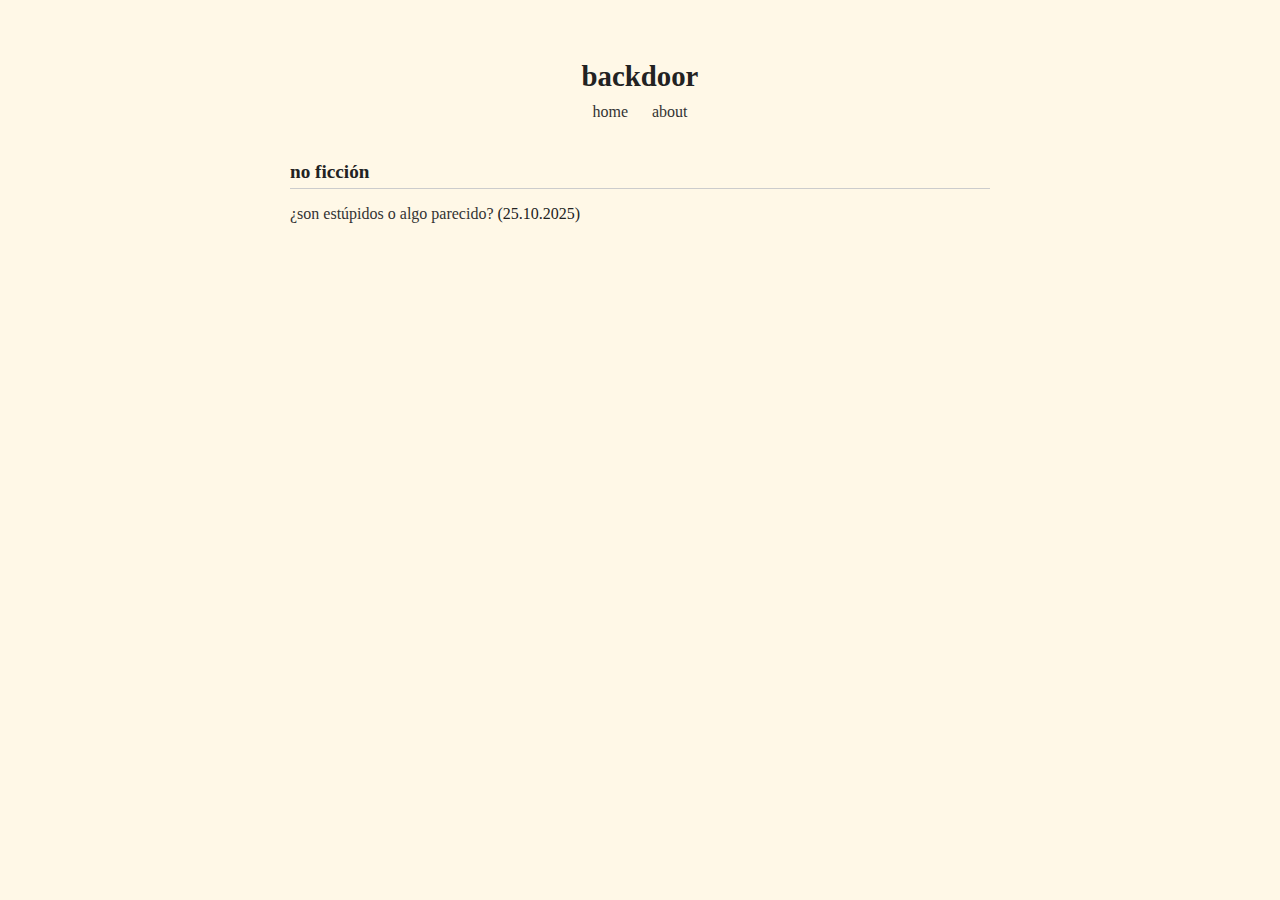
<file: index.html>
<!DOCTYPE html>
<html lang="es">
<head>
  <meta charset="UTF-8">
  <meta name="viewport" content="width=device-width, initial-scale=1.0">
  <title>backdoor</title>
  <link rel="stylesheet" href="style.css">
</head>
<body>
  <header>
    <h1>backdoor</h1>
    <nav>
      <a href="#" id="home">home</a>
      <a href="#" id="about">about</a>
    </nav>
  </header>

  <main id="content">
    <!-- aquí se cargará dinámicamente el contenido -->
  </main>

<script>
  const content = document.getElementById('content');

  const aboutHTML = `
    <section>
      <h2>sobre este blog</h2>
      <p>este espacio reúne textos de ficción y no ficción.</p>
    </section>
  `;

  const posts = {
    "no ficción": [
      { title: "¿son estúpidos o algo parecido?", date: "25.10.2025", url: "posts/no-ficcion/son-estupidos-o-algo-parecido.html" }
    ]
  };

  function showHome() {
    content.innerHTML = `
          <section>
        <h2>no ficción</h2>
        <ul>
          ${posts["no ficción"].map(p => `<li><a href="#" data-url="${p.url}">${p.title}</a> (${p.date})</li>`).join('')}
        </ul>
      </section>
    `;
  }

  async function loadPost(url) {
    try {
      const response = await fetch(url);
      const html = await response.text();
      content.innerHTML = `<div class="post-page">${html}</div>`;
      window.scrollTo(0, 0);
    } catch (error) {
      content.innerHTML = "<p>Error al cargar el post.</p>";
    }
  }

  // eventos del menú principal
  document.getElementById('home').addEventListener('click', (e) => {
    e.preventDefault();
    showHome();
  });

  document.getElementById('about').addEventListener('click', (e) => {
    e.preventDefault();
    content.innerHTML = aboutHTML;
  });

  // delegación de eventos para los enlaces de posts
  document.addEventListener('click', (e) => {
    if (e.target.matches('a[data-url]')) {
      e.preventDefault();
      loadPost(e.target.dataset.url);
    }
  });

  // mostrar home por defecto
  showHome();
</script>

</body>
</html>
</file>
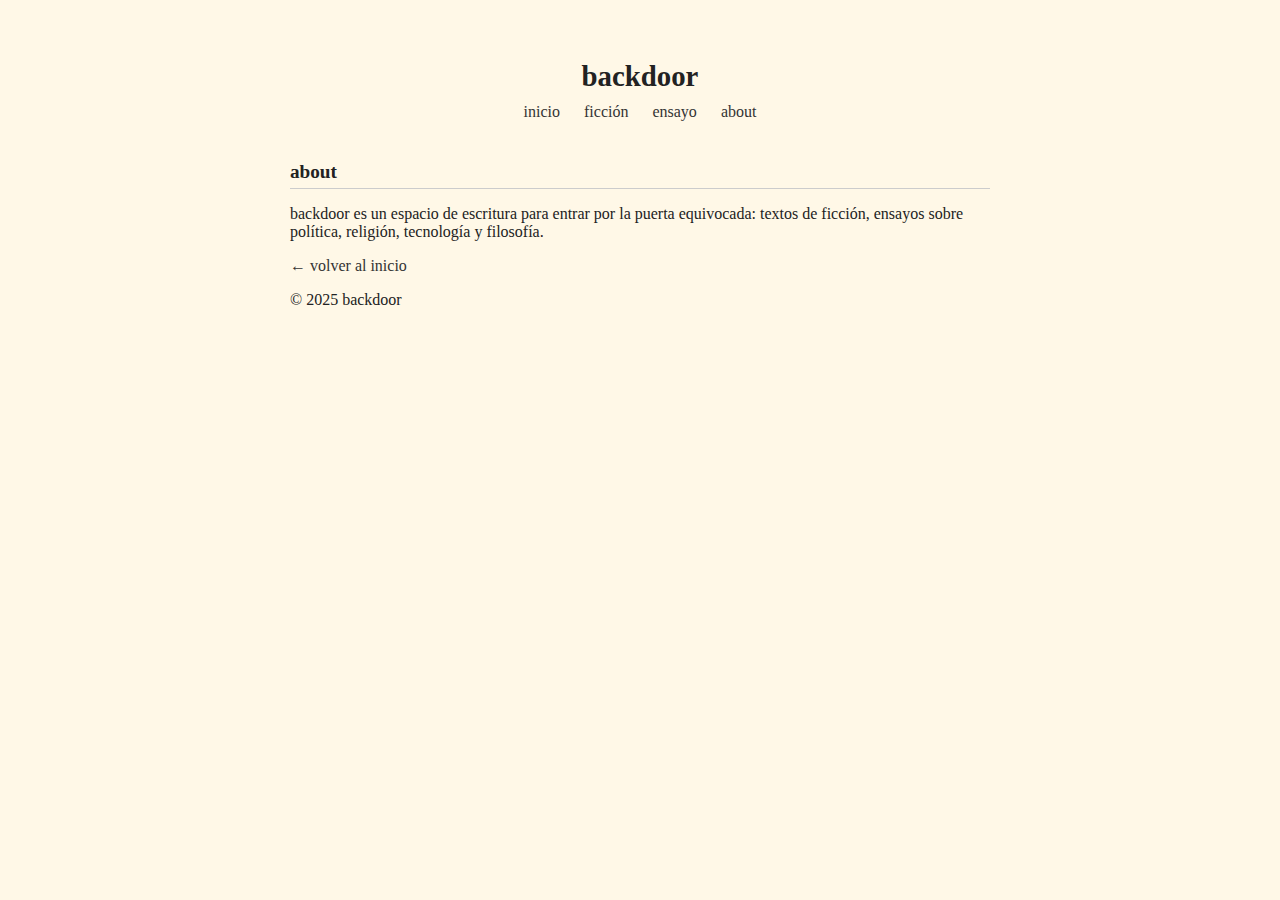
<file: about.html>
<!DOCTYPE html>
<html lang="es">
<head>
  <meta charset="utf-8" />
  <meta name="viewport" content="width=device-width,initial-scale=1" />
  <title>About · Backdoor</title>
  <link rel="stylesheet" href="style.css" />
</head>
<body>
  <header>
    <h1>Backdoor</h1>    
    <nav>
      <a href="index.html">Inicio</a>
      <a href="ficcion.html">Ficción</a>
      <a href="ensayo.html">Ensayo</a>
      <a href="about.html">About</a>
    </nav>
  </header>

  <main>
    <h2>About</h2>
    <p>Backdoor es un espacio de escritura para entrar por la puerta equivocada: textos de ficción, ensayos sobre política, religión, tecnología y filosofía.</p>
    
    <p><a href="index.html">← Volver al inicio</a></p>
  </main>

  <footer>© 2025 Backdoor</footer>
</body>
</html>
</file>
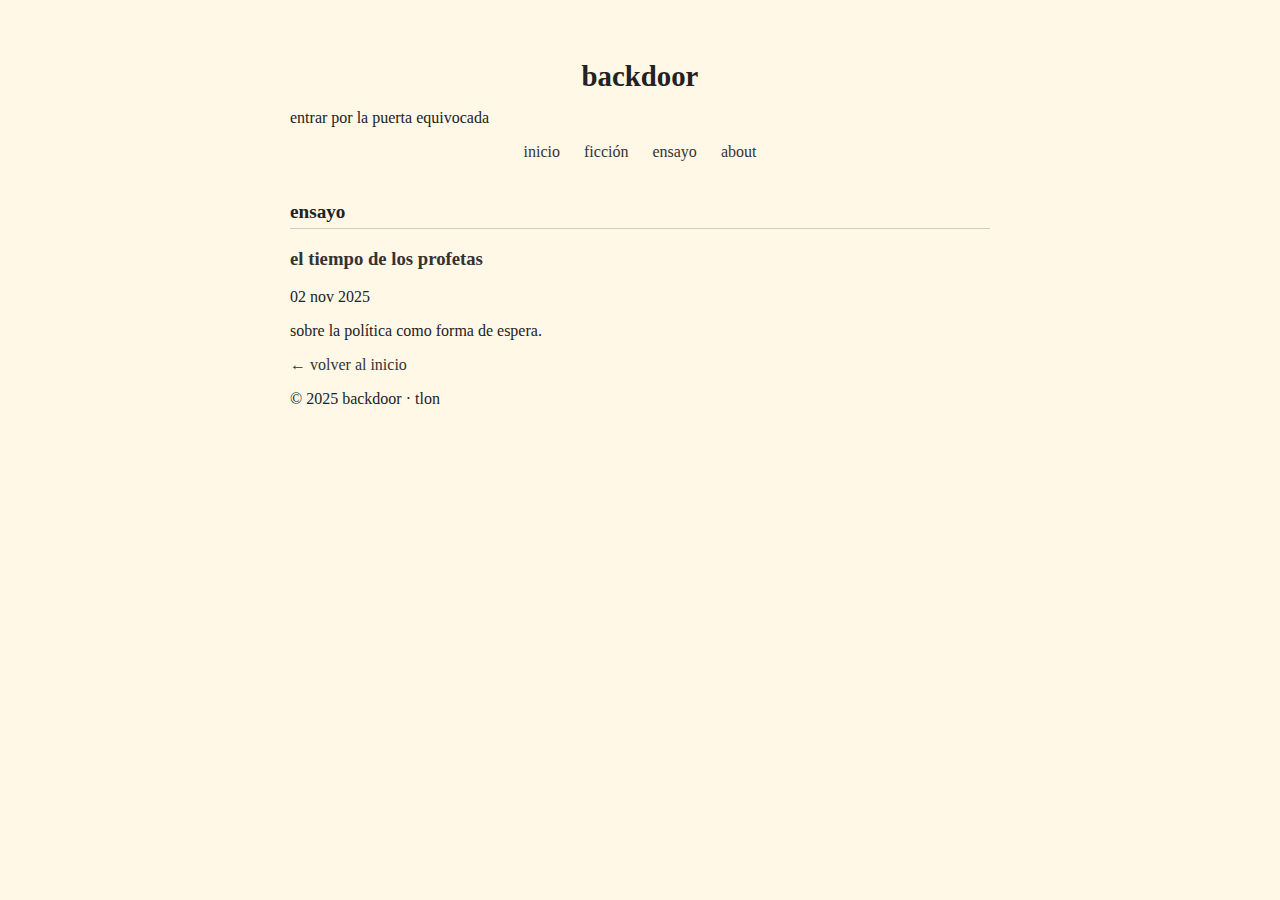
<file: ensayo.html>
<!DOCTYPE html>
<html lang="es">
<head>
  <meta charset="utf-8" />
  <meta name="viewport" content="width=device-width,initial-scale=1" />
  <title>Ensayo · Backdoor</title>
  <link rel="stylesheet" href="style.css" />
</head>
<body>
  <header>
    <h1>Backdoor</h1>
    <p class="subtitle">entrar por la puerta equivocada</p>
    <nav>
      <a href="index.html">Inicio</a>
      <a href="ficcion.html">Ficción</a>
      <a href="ensayo.html">Ensayo</a>
      <a href="about.html">About</a>
    </nav>
  </header>

  <main id="category-content">
    <h2>Ensayo</h2>
    <div id="posts"></div>
    <p><a href="index.html">← Volver al inicio</a></p>
  </main>

  <footer>© 2025 Backdoor · Tlon</footer>

  <script>
    // Pegá aquí el mismo array 'posts' que usás en index.html
    const posts = [
      { title: "La puerta que respira", description: "Fragmentos de una fiebre dentro del sistema.", date: "03 nov 2025", category: "ficcion", url: "posts/la-puerta-que-respira.html" },
      { title: "El tiempo de los profetas", description: "Sobre la política como forma de espera.", date: "02 nov 2025", category: "ensayo", url: "posts/el-tiempo-de-los-profetas.html" }
      // Agregá los demás posts aquí
    ];

    function renderCategory(catKey) {
      const container = document.getElementById("posts");
      const items = posts.filter(p => p.category === catKey)
                         .slice()
                         .sort((a,b) => (new Date(b.date)) - (new Date(a.date)));

      if (items.length === 0) {
        container.innerHTML = "<p>No hay posts en Ensayo todavía.</p>";
        return;
      }

      items.forEach(post => {
        const article = document.createElement("article");
        article.className = "post-item";
        article.innerHTML = `
          <h3><a href="${post.url}">${post.title}</a></h3>
          <p class="meta">${post.date}</p>
          <p class="excerpt">${post.description}</p>
        `;
        container.appendChild(article);
      });
    }

    document.addEventListener("DOMContentLoaded", () => renderCategory("ensayo"));
  </script>
</body>
</html>
</file>
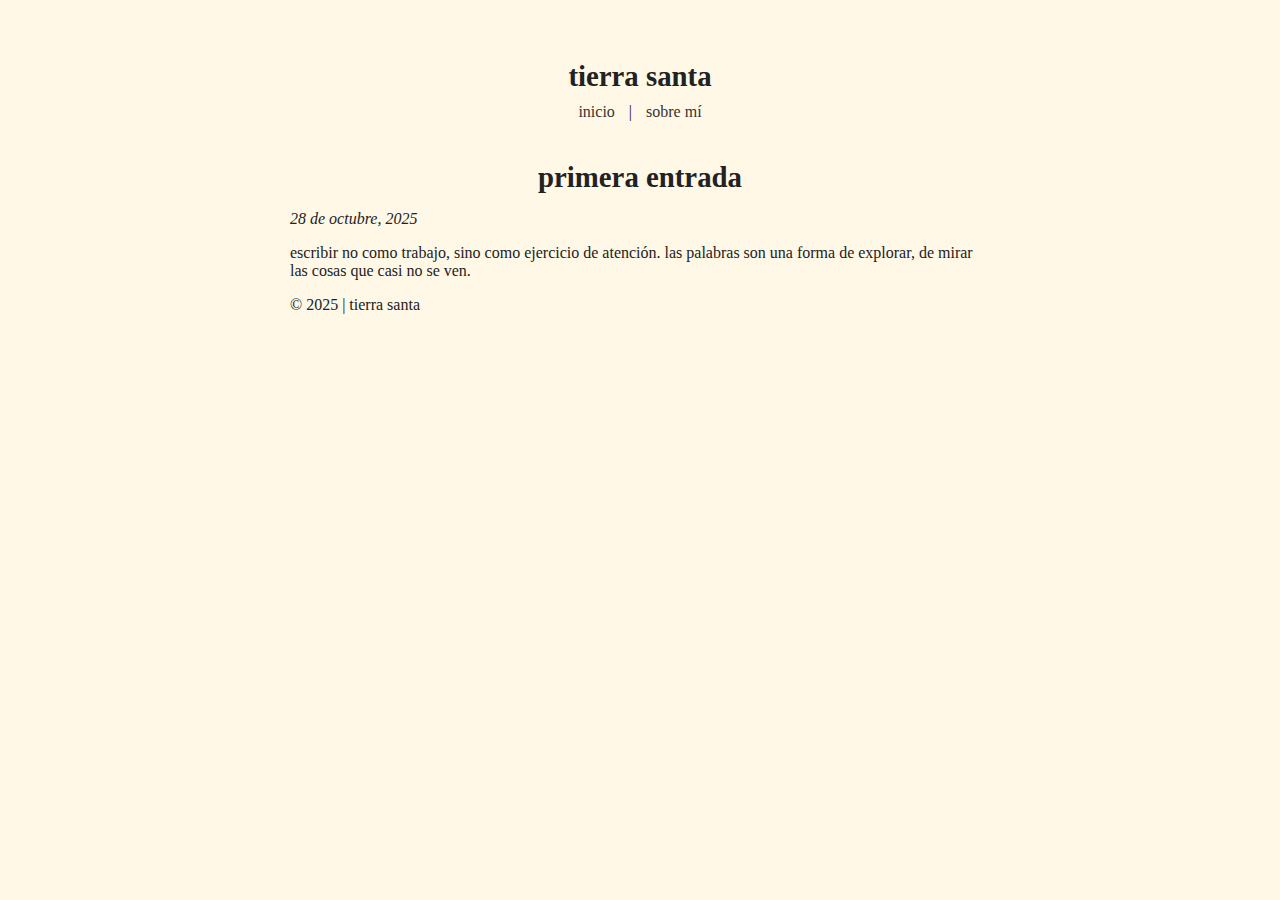
<file: entrada1.html>
<!DOCTYPE html>
<html lang="es">
<head>
  <meta charset="UTF-8">
  <meta name="viewport" content="width=device-width, initial-scale=1.0">
  <title>Primera entrada</title>
  <link rel="stylesheet" href="style.css">
</head>
<body>
  <header>
    <h1>Tierra Santa</h1>
    <nav>
      <a href="index.html">Inicio</a> |
      <a href="about.html">Sobre mí</a>
    </nav>
  </header>

  <main>
    <h1>Primera entrada</h1>
    <p><em>28 de octubre, 2025</em></p>
    <p>Escribir no como trabajo, sino como ejercicio de atención. Las palabras son una forma de explorar, de mirar las cosas que casi no se ven.</p>
  </main>

  <footer>
    <p>© 2025 | Tierra Santa </p>
  </footer>
</body>
</html>
</file>
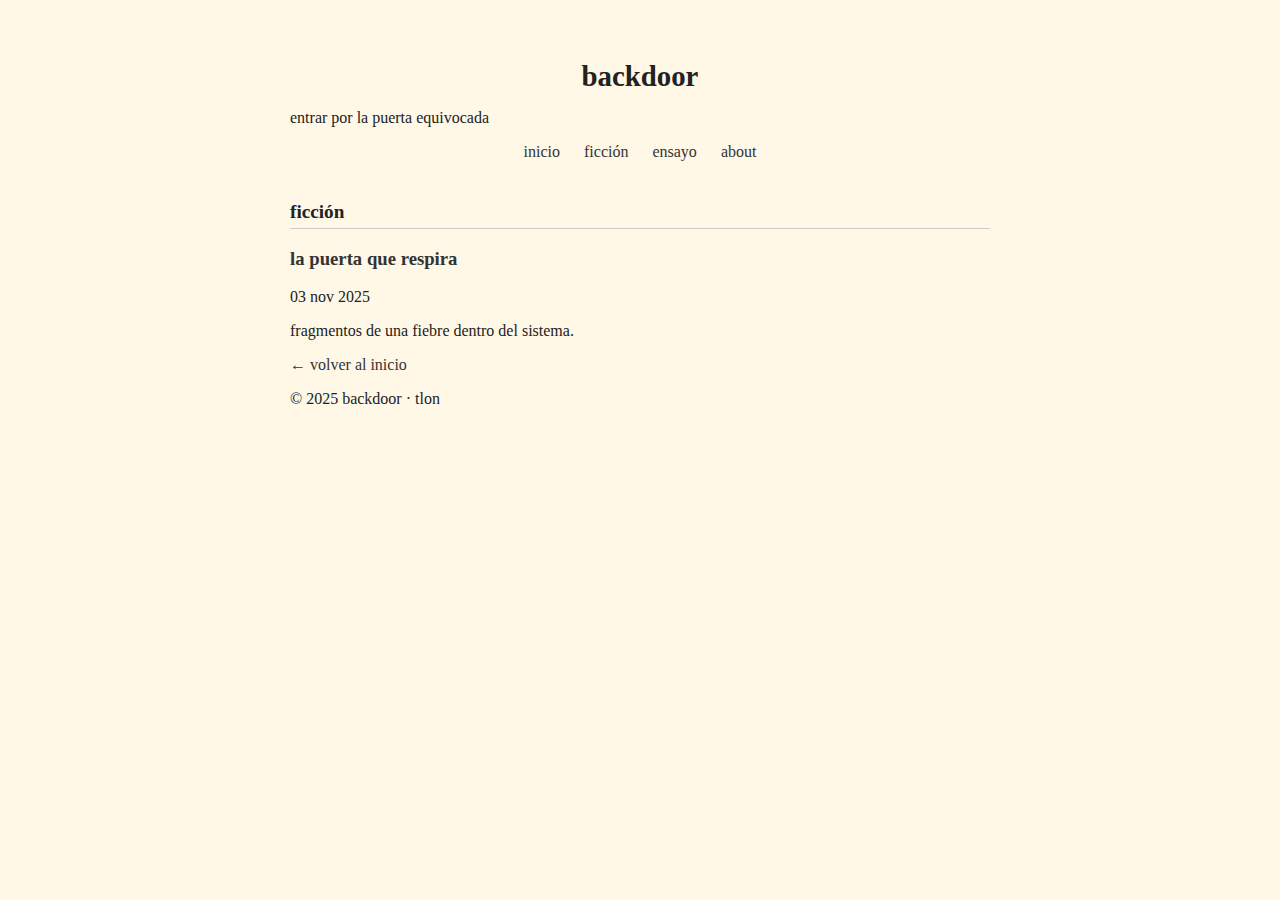
<file: ficcion.html>
<!DOCTYPE html>
<html lang="es">
<head>
  <meta charset="utf-8" />
  <meta name="viewport" content="width=device-width,initial-scale=1" />
  <title>Ficción · Backdoor</title>
  <link rel="stylesheet" href="style.css" />
</head>
<body>
  <header>
    <h1>Backdoor</h1>
    <p class="subtitle">entrar por la puerta equivocada</p>
    <nav>
      <a href="index.html">Inicio</a>
      <a href="ficcion.html">Ficción</a>
      <a href="ensayo.html">Ensayo</a>
      <a href="about.html">About</a>
    </nav>
  </header>

  <main id="category-content">
    <h2>Ficción</h2>
    <div id="posts"></div>
    <p><a href="index.html">← Volver al inicio</a></p>
  </main>

  <footer>© 2025 Backdoor · Tlon</footer>

  <script>
    // Usá exactamente el mismo array 'posts' que en index.html.
    // Para mantenerlo simple y que todo quede en el archivo (sin cargas externas),
    // pegá aquí el mismo array que tenés en index.html:
    const posts = [
      { title: "La puerta que respira", description: "Fragmentos de una fiebre dentro del sistema.", date: "03 nov 2025", category: "ficcion", url: "posts/la-puerta-que-respira.html" },
      { title: "El tiempo de los profetas", description: "Sobre la política como forma de espera.", date: "02 nov 2025", category: "ensayo", url: "posts/el-tiempo-de-los-profetas.html" }
      // Agregá los demás posts aquí (mismas entradas que en index.html)
    ];

    function renderCategory(catKey) {
      const container = document.getElementById("posts");
      const items = posts.filter(p => p.category === catKey)
                         .slice()
                         .sort((a,b) => (new Date(b.date)) - (new Date(a.date)));

      if (items.length === 0) {
        container.innerHTML = "<p>No hay posts en Ficción todavía.</p>";
        return;
      }

      items.forEach(post => {
        const article = document.createElement("article");
        article.className = "post-item";
        article.innerHTML = `
          <h3><a href="${post.url}">${post.title}</a></h3>
          <p class="meta">${post.date}</p>
          <p class="excerpt">${post.description}</p>
        `;
        container.appendChild(article);
      });
    }

    document.addEventListener("DOMContentLoaded", () => renderCategory("ficcion"));
  </script>
</body>
</html>
</file>
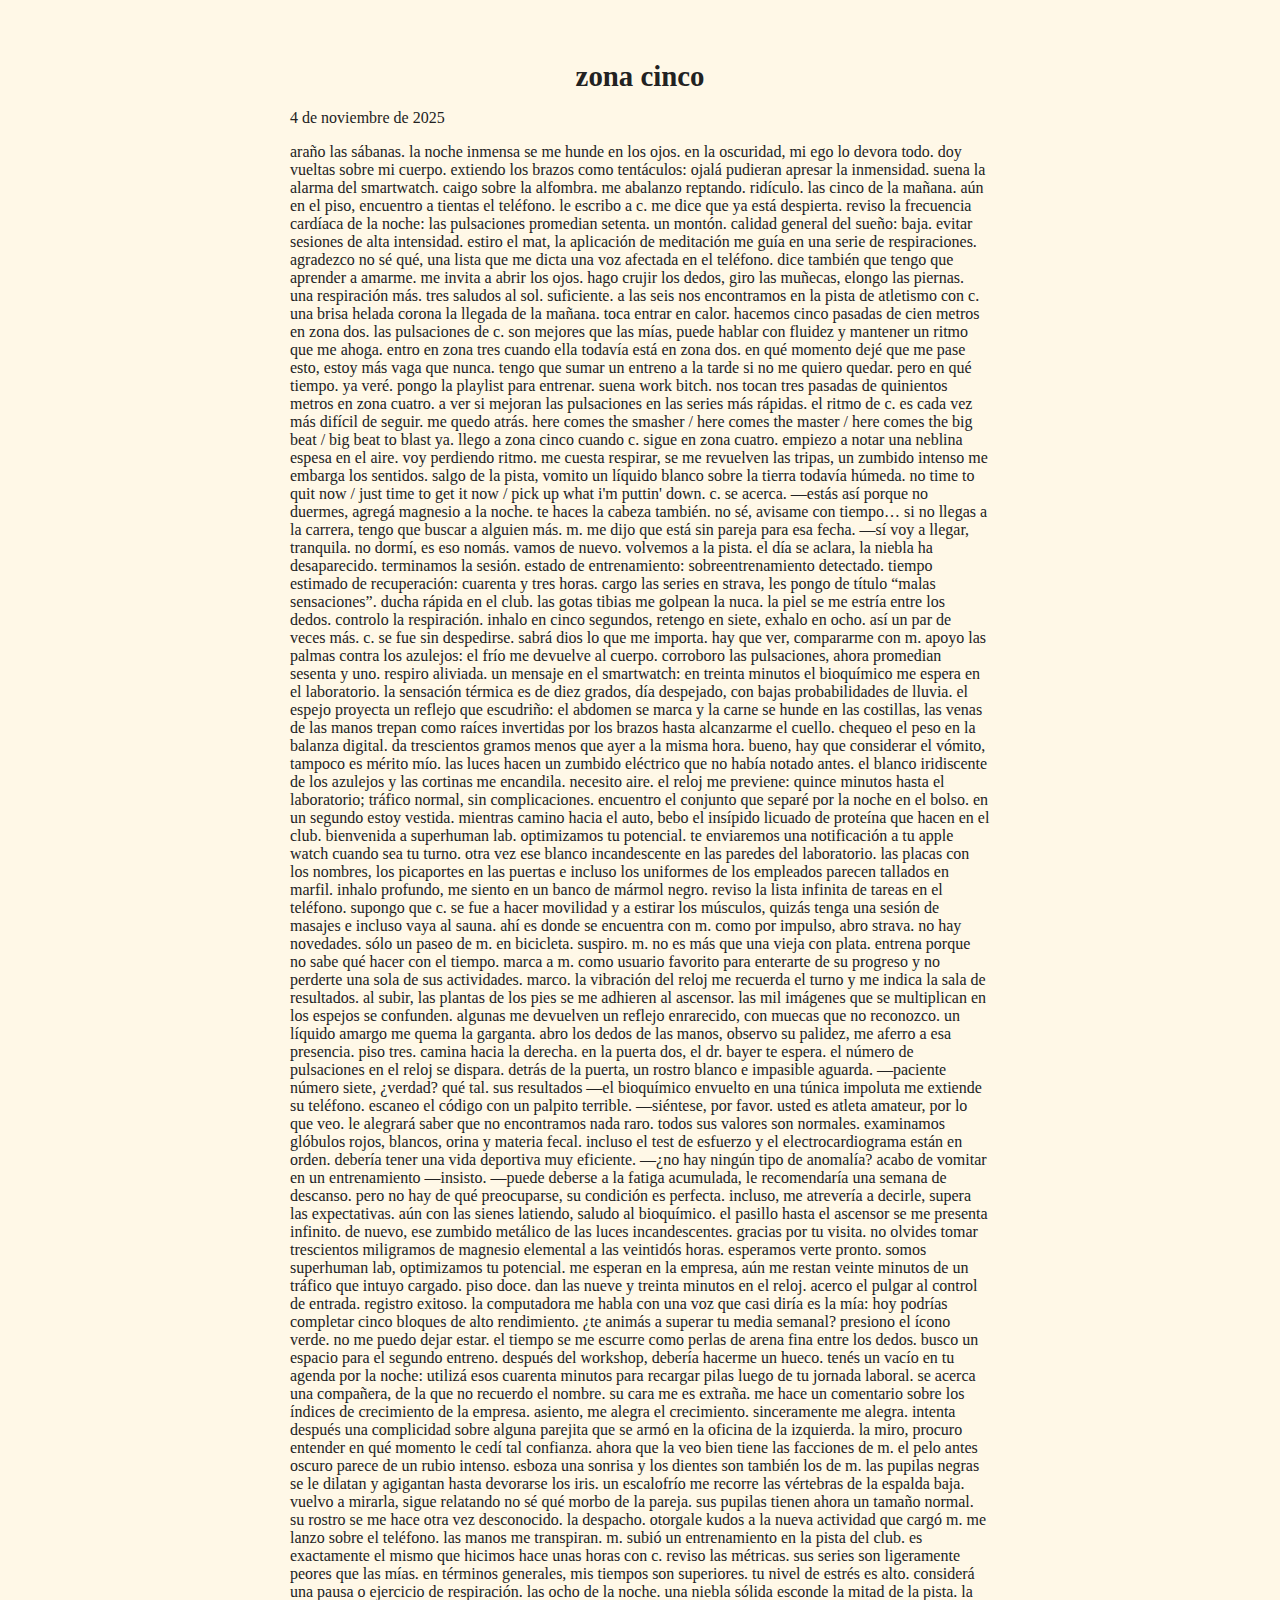
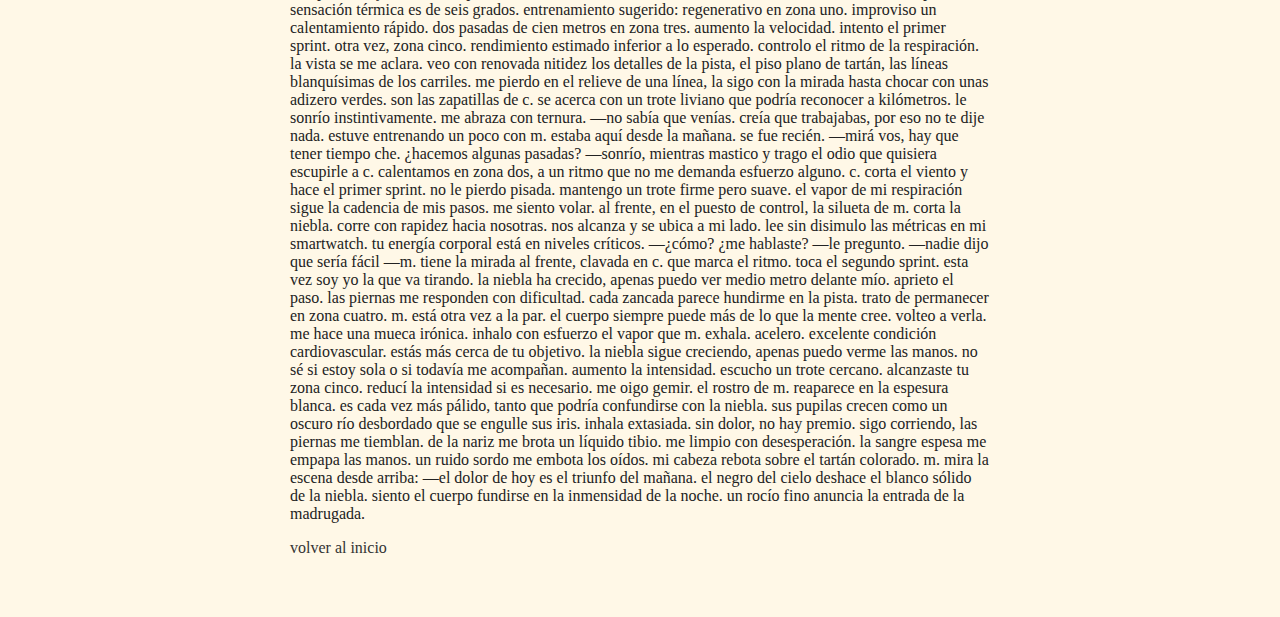
<file: ficcion/2025-11-04-zona-cinco.html>
<!DOCTYPE html>
<html lang="es">
<head>
  <meta charset="UTF-8">
  <title>zona cinco</title>
  <link rel="stylesheet" href="../style.css">
</head>
<body>
  <header>
    <h1>zona cinco</h1>
    <p class="date">4 de noviembre de 2025</p>
  </header>

  <article>
    <p>Araño las sábanas. La noche inmensa se me hunde en los ojos. En la oscuridad, mi ego lo devora todo. Doy vueltas sobre mi cuerpo. Extiendo los brazos como tentáculos: ojalá pudieran apresar la inmensidad. Suena la alarma del smartwatch. Caigo sobre la alfombra. Me abalanzo reptando. Ridículo. Las cinco de la mañana. Aún en el piso, encuentro a tientas el teléfono. Le escribo a C. Me dice que ya está despierta. Reviso la frecuencia cardíaca de la noche: las pulsaciones promedian setenta. Un montón. Calidad general del sueño: baja. Evitar sesiones de alta intensidad. Estiro el mat, la aplicación de meditación me guía en una serie de respiraciones. Agradezco no sé qué, una lista que me dicta una voz afectada en el teléfono. Dice también que tengo que aprender a amarme. Me invita a abrir los ojos. Hago crujir los dedos, giro las muñecas, elongo las piernas. Una respiración más. Tres saludos al sol. Suficiente.
A las seis nos encontramos en la pista de atletismo con C. Una brisa helada corona la llegada de la mañana. Toca entrar en calor. Hacemos cinco pasadas de cien metros en zona dos. Las pulsaciones de C. son mejores que las mías, puede hablar con fluidez y mantener un ritmo que me ahoga. Entro en zona tres cuando ella todavía está en zona dos. En qué momento dejé que me pase esto, estoy más vaga que nunca. Tengo que sumar un entreno a la tarde si no me quiero quedar. Pero en qué tiempo. Ya veré. Pongo la playlist para entrenar. Suena Work bitch. Nos tocan tres pasadas de quinientos metros en zona cuatro. A ver si mejoran las pulsaciones en las series más rápidas. El ritmo de C. es cada vez más difícil de seguir. Me quedo atrás. Here comes the smasher / Here comes the master / Here comes the big beat / Big beat to blast ya. Llego a zona cinco cuando C. sigue en zona cuatro. Empiezo a notar una neblina espesa en el aire. Voy perdiendo ritmo. Me cuesta respirar, se me revuelven las tripas, un zumbido intenso me embarga los sentidos. Salgo de la pista, vomito un líquido blanco sobre la tierra todavía húmeda. No time to quit now / Just time to get it now / Pick up what I'm puttin' down. C. se acerca. 
—Estás así porque no duermes, agregá magnesio a la noche. Te haces la cabeza también. No sé, avisame con tiempo… Si no llegas a la carrera, tengo que buscar a alguien más. M. me dijo que está sin pareja para esa fecha.
—Sí voy a llegar, tranquila. No dormí, es eso nomás. Vamos de nuevo. 
Volvemos a la pista. El día se aclara, la niebla ha desaparecido. Terminamos la sesión. Estado de entrenamiento: sobreentrenamiento detectado. Tiempo estimado de recuperación: cuarenta y tres horas. Cargo las series en Strava, les pongo de título “Malas sensaciones”.
Ducha rápida en el club. Las gotas tibias me golpean la nuca. La piel se me estría entre los dedos. Controlo la respiración. Inhalo en cinco segundos, retengo en siete, exhalo en ocho. Así un par de veces más. C. se fue sin despedirse. Sabrá Dios lo que me importa. Hay que ver, compararme con M. Apoyo las palmas contra los azulejos: el frío me devuelve al cuerpo. Corroboro las pulsaciones, ahora promedian sesenta y uno. Respiro aliviada. Un mensaje en el smartwatch: en treinta minutos el bioquímico me espera en el laboratorio.
La sensación térmica es de diez grados, día despejado, con bajas probabilidades de lluvia. El espejo proyecta un reflejo que escudriño: el abdomen se marca y la carne se hunde en las costillas, las venas de las manos trepan como raíces invertidas por los brazos hasta alcanzarme el cuello. Chequeo el peso en la balanza digital. Da trescientos gramos menos que ayer a la misma hora. Bueno, hay que considerar el vómito, tampoco es mérito mío. Las luces hacen un zumbido eléctrico que no había notado antes. El blanco iridiscente de los azulejos y las cortinas me encandila. Necesito aire. El reloj me previene: quince minutos hasta el laboratorio; tráfico normal, sin complicaciones. Encuentro el conjunto que separé por la noche en el bolso. En un segundo estoy vestida. Mientras camino hacia el auto, bebo el insípido licuado de proteína que hacen en el club.
Bienvenida a Superhuman Lab. Optimizamos tu potencial. Te enviaremos una notificación a tu Apple Watch cuando sea tu turno. Otra vez ese blanco incandescente en las paredes del laboratorio. Las placas con los nombres, los picaportes en las puertas e incluso los uniformes de los empleados parecen tallados en marfil. Inhalo profundo, me siento en un banco de mármol negro. Reviso la lista infinita de tareas en el teléfono. Supongo que C. se fue a hacer movilidad y a estirar los músculos, quizás tenga una sesión de masajes e incluso vaya al sauna. Ahí es donde se encuentra con M. Como por impulso, abro Strava. No hay novedades. Sólo un paseo de M. en bicicleta. Suspiro. M. no es más que una vieja con plata. Entrena porque no sabe qué hacer con el tiempo. Marca a M. como usuario favorito para enterarte de su progreso y no perderte una sola de sus actividades. Marco.
 La vibración del reloj me recuerda el turno y me indica la sala de resultados. Al subir, las plantas de los pies se me adhieren al ascensor. Las mil imágenes que se multiplican en los espejos se confunden. Algunas me devuelven un reflejo enrarecido, con muecas que no reconozco. Un líquido amargo me quema la garganta. Abro los dedos de las manos, observo su palidez, me aferro a esa presencia. Piso tres. Camina hacia la derecha. En la puerta dos, el Dr. Bayer te espera. El número de pulsaciones en el reloj se dispara. Detrás de la puerta, un rostro blanco e impasible aguarda.
—Paciente número siete, ¿verdad? Qué tal. Sus resultados —el bioquímico envuelto en una túnica impoluta me extiende su teléfono.
Escaneo el código con un palpito terrible.
—Siéntese, por favor. Usted es atleta amateur, por lo que veo. Le alegrará saber que no encontramos nada raro. Todos sus valores son normales. Examinamos glóbulos rojos, blancos, orina y materia fecal. Incluso el test de esfuerzo y el electrocardiograma están en orden. Debería tener una vida deportiva muy eficiente.
—¿No hay ningún tipo de anomalía? Acabo de vomitar en un entrenamiento —insisto. 
—Puede deberse a la fatiga acumulada, le recomendaría una semana de descanso. Pero no hay de qué preocuparse, su condición es perfecta. Incluso, me atrevería a decirle, supera las expectativas.
Aún con las sienes latiendo, saludo al bioquímico. El pasillo hasta el ascensor se me presenta infinito. De nuevo, ese zumbido metálico de las luces incandescentes. Gracias por tu visita. No olvides tomar trescientos miligramos de magnesio elemental a las veintidós horas. Esperamos verte pronto. Somos Superhuman Lab, optimizamos tu potencial. Me esperan en la empresa, aún me restan veinte minutos de un tráfico que intuyo cargado.
Piso doce. Dan las nueve y treinta minutos en el reloj. Acerco el pulgar al control de entrada. Registro exitoso. La computadora me habla con una voz que casi diría es la mía: hoy podrías completar cinco bloques de alto rendimiento. ¿Te animás a superar tu media semanal? Presiono el ícono verde. No me puedo dejar estar. El tiempo se me escurre como perlas de arena fina entre los dedos. Busco un espacio para el segundo entreno. Después del workshop, debería hacerme un hueco. Tenés un vacío en tu agenda por la noche: utilizá esos cuarenta minutos para recargar pilas luego de tu jornada laboral.
Se acerca una compañera, de la que no recuerdo el nombre. Su cara me es extraña. Me hace un comentario sobre los índices de crecimiento de la empresa. Asiento, me alegra el crecimiento. Sinceramente me alegra. Intenta después una complicidad sobre alguna parejita que se armó en la oficina de la izquierda. La miro, procuro entender en qué momento le cedí tal confianza. Ahora que la veo bien tiene las facciones de M. El pelo antes oscuro parece de un rubio intenso. Esboza una sonrisa y los dientes son también los de M. Las pupilas negras se le dilatan y agigantan hasta devorarse los iris. Un escalofrío me recorre las vértebras de la espalda baja. Vuelvo a mirarla, sigue relatando no sé qué morbo de la pareja. Sus pupilas tienen ahora un tamaño normal. Su rostro se me hace otra vez desconocido. La despacho. Otorgale kudos a la nueva actividad que cargó M. Me lanzo sobre el teléfono. Las manos me transpiran. M. subió un entrenamiento en la pista del club. Es exactamente el mismo que hicimos hace unas horas con C. Reviso las métricas. Sus series son ligeramente peores que las mías. En términos generales, mis tiempos son superiores. Tu nivel de estrés es alto. Considerá una pausa o ejercicio de respiración.
Las ocho de la noche. Una niebla sólida esconde la mitad de la pista. La sensación térmica es de seis grados. Entrenamiento sugerido: regenerativo en zona uno. Improviso un calentamiento rápido. Dos pasadas de cien metros en zona tres. Aumento la velocidad. Intento el primer sprint. Otra vez, zona cinco. Rendimiento estimado inferior a lo esperado. Controlo el ritmo de la respiración. La vista se me aclara. Veo con renovada nitidez los detalles de la pista, el piso plano de tartán, las líneas blanquísimas de los carriles. Me pierdo en el relieve de una línea, la sigo con la mirada hasta chocar con unas Adizero verdes. Son las zapatillas de C. Se acerca con un trote liviano que podría reconocer a kilómetros. Le sonrío instintivamente. Me abraza con ternura.
—No sabía que venías. Creía que trabajabas, por eso no te dije nada. Estuve entrenando un poco con M. Estaba aquí desde la mañana. Se fue recién.
—Mirá vos, hay que tener tiempo che. ¿Hacemos algunas pasadas? —sonrío, mientras mastico y trago el odio que quisiera escupirle a C.
Calentamos en zona dos, a un ritmo que no me demanda esfuerzo alguno. C. corta el viento y hace el primer sprint. No le pierdo pisada. Mantengo un trote firme pero suave. El vapor de mi respiración sigue la cadencia de mis pasos. Me siento volar. Al frente, en el puesto de control, la silueta de M. corta la niebla. Corre con rapidez hacia nosotras. Nos alcanza y se ubica a mi lado. Lee sin disimulo las métricas en mi smartwatch. Tu energía corporal está en niveles críticos.
—¿Cómo? ¿Me hablaste? —le pregunto.
—Nadie dijo que sería fácil —M. tiene la mirada al frente, clavada en C. que marca el ritmo.
Toca el segundo sprint. Esta vez soy yo la que va tirando. La niebla ha crecido, apenas puedo ver medio metro delante mío. Aprieto el paso. Las piernas me responden con dificultad. Cada zancada parece hundirme en la pista. Trato de permanecer en zona cuatro. M. está otra vez a la par. El cuerpo siempre puede más de lo que la mente cree. Volteo a verla. Me hace una mueca irónica. Inhalo con esfuerzo el vapor que M. exhala. Acelero. Excelente condición cardiovascular. Estás más cerca de tu objetivo. La niebla sigue creciendo, apenas puedo verme las manos. No sé si estoy sola o si todavía me acompañan. Aumento la intensidad. Escucho un trote cercano. Alcanzaste tu zona cinco. Reducí la intensidad si es necesario. Me oigo gemir. El rostro de M. reaparece en la espesura blanca. Es cada vez más pálido, tanto que podría confundirse con la niebla. Sus pupilas crecen como un oscuro río desbordado que se engulle sus iris. Inhala extasiada. Sin dolor, no hay premio. Sigo corriendo, las piernas me tiemblan. De la nariz me brota un líquido tibio. Me limpio con desesperación. La sangre espesa me empapa las manos. Un ruido sordo me embota los oídos. Mi cabeza rebota sobre el tartán colorado. M. mira la escena desde arriba:
—El dolor de hoy es el triunfo del mañana.
El negro del cielo deshace el blanco sólido de la niebla. Siento el cuerpo fundirse en la inmensidad de la noche. Un rocío fino anuncia la entrada de la madrugada.</p>
  </article>

  <footer>
    <p><a href="../index.html">volver al inicio</a></p>
  </footer>
</body>
</html>
</file>
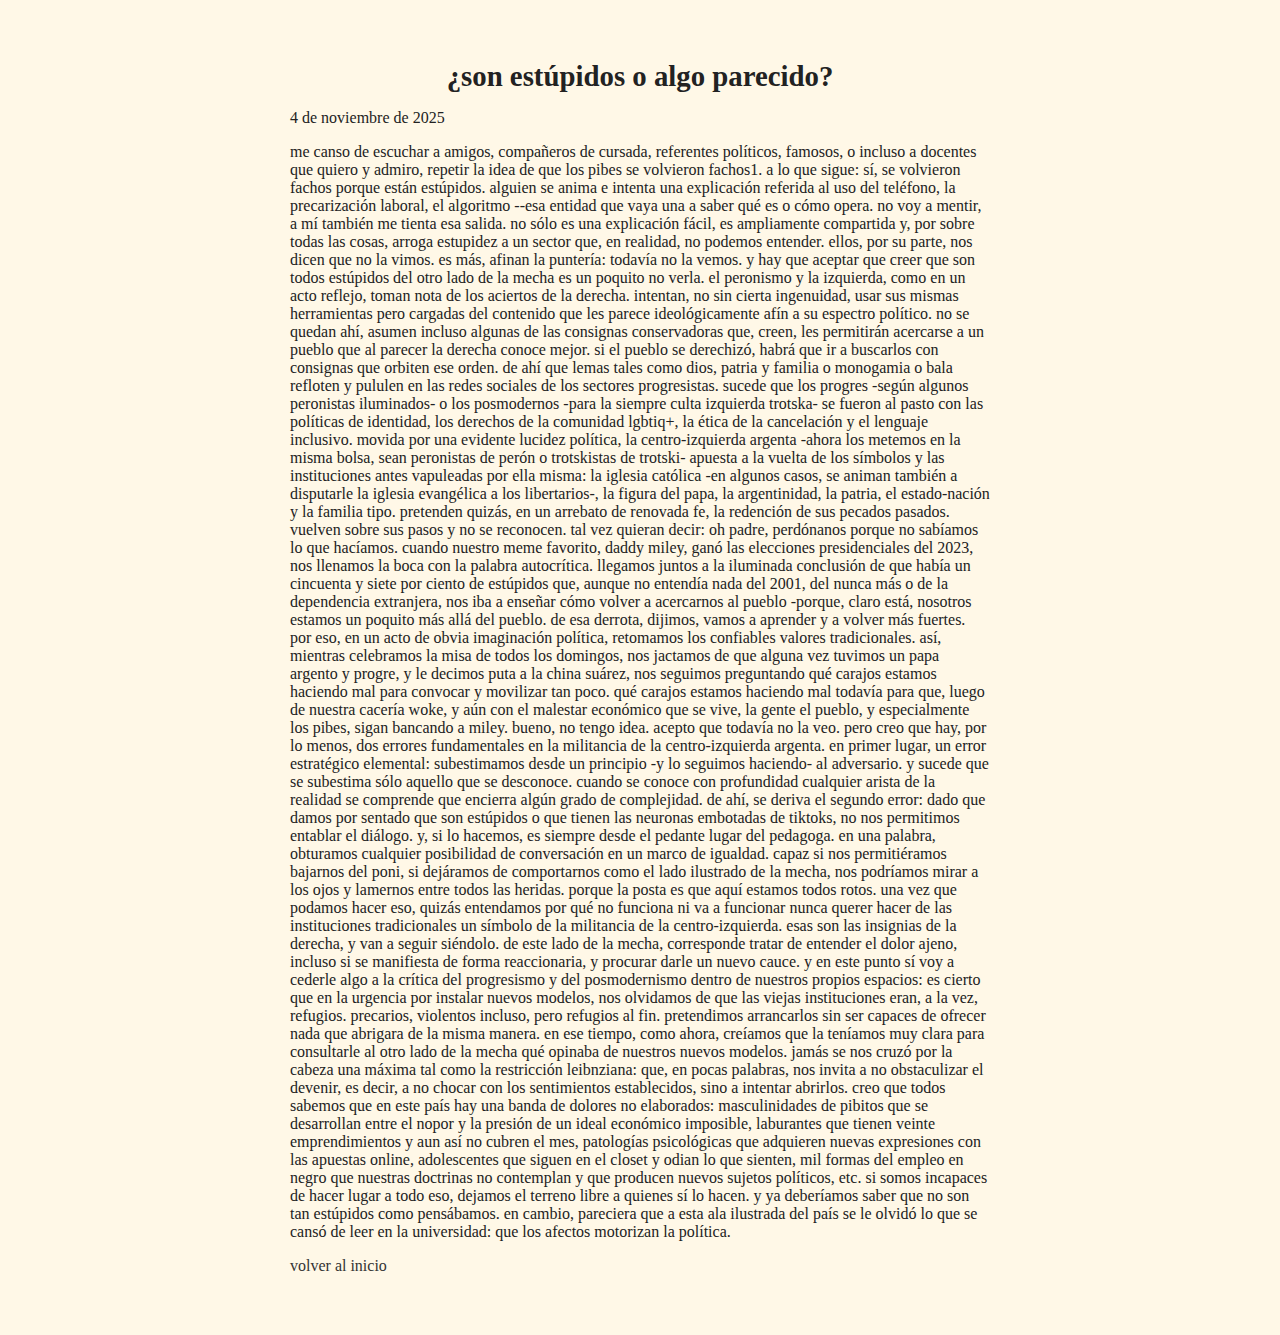
<file: no-ficcion/2025-11-04-son-estupidos-o-algo-parecido.html>
<!DOCTYPE html>
<html lang="es">
<head>
  <meta charset="UTF-8">
  <title>¿son estúpidos o algo parecido?</title>
  <link rel="stylesheet" href="../style.css">
</head>
<body>
  <header>
    <h1>¿son estúpidos o algo parecido?</h1>
    <p class="date">4 de noviembre de 2025</p>
  </header>

  <article>
    <p> Me canso de escuchar a amigos, compañeros de cursada, referentes políticos, famosos, o incluso  a docentes que quiero y admiro, repetir la idea de que los pibes se volvieron fachos1. A lo que sigue: sí, se volvieron fachos porque están estúpidos. Alguien se anima e intenta una explicación referida al uso del teléfono, la precarización laboral, el algoritmo --esa entidad que vaya una a saber qué es o cómo opera. No voy a mentir, a mí también me tienta esa salida. No sólo es una explicación fácil, es ampliamente compartida y, por sobre todas las cosas, arroga estupidez a un sector que, en realidad, no podemos entender. Ellos, por su parte, nos dicen que no la vimos. Es más, afinan la puntería: todavía no la vemos. Y hay que aceptar que creer que son todos estúpidos del otro lado de la mecha es un poquito no verla.
El peronismo y la izquierda, como en un acto reflejo, toman nota de los aciertos de la derecha. Intentan, no sin cierta ingenuidad, usar sus mismas herramientas pero cargadas del contenido que les parece ideológicamente afín a su espectro político. No se quedan ahí, asumen incluso algunas de las consignas conservadoras que, creen, les permitirán acercarse a un pueblo que al parecer la derecha conoce mejor. Si el pueblo se derechizó, habrá que ir a buscarlos con consignas que orbiten ese orden. De ahí que lemas tales como dios, patria y familia o monogamia o bala refloten y pululen en las redes sociales de los sectores progresistas. Sucede que los progres -según algunos peronistas iluminados- o los posmodernos -para la siempre culta izquierda trotska- se fueron al pasto con las políticas de identidad, los derechos de la comunidad lgbtiq+, la ética de la cancelación y el lenguaje inclusivo. Movida por una evidente lucidez política, la centro-izquierda argenta -ahora los metemos en la misma bolsa, sean peronistas de Perón o trotskistas de Trotski- apuesta a la vuelta de los símbolos y las instituciones antes vapuleadas por ella misma: la iglesia católica -en algunos casos, se animan también a disputarle la iglesia evangélica a los libertarios-, la figura del Papa, la argentinidad, la patria, el Estado-nación y la familia tipo. Pretenden quizás, en un arrebato de renovada fe, la redención de sus pecados pasados. Vuelven sobre sus pasos y no se reconocen. Tal vez quieran decir: Oh Padre, perdónanos porque no sabíamos lo que hacíamos.
Cuando nuestro meme favorito, daddy Miley, ganó las elecciones presidenciales del 2023, nos llenamos la boca con la palabra autocrítica. Llegamos juntos a la iluminada conclusión de que había un cincuenta y siete por ciento de estúpidos que, aunque no entendía nada del 2001, del Nunca más o de la dependencia extranjera, nos iba a enseñar cómo volver a acercarnos al pueblo -porque, claro está, nosotros estamos un poquito más allá del pueblo. De esa derrota, dijimos, vamos a aprender y a volver más fuertes. Por eso, en un acto de obvia imaginación política, retomamos los confiables valores tradicionales. Así, mientras celebramos la misa de todos los domingos, nos jactamos de que alguna vez tuvimos un Papa argento y progre, y le decimos puta a la China Suárez, nos seguimos preguntando qué carajos estamos haciendo mal para convocar y movilizar tan poco. Qué carajos estamos haciendo mal todavía para que, luego de nuestra cacería woke, y aún con el malestar económico que se vive, la gente el pueblo, y especialmente los pibes, sigan bancando a Miley.
Bueno, no tengo idea. Acepto que todavía no la veo. Pero creo que hay, por lo menos, dos errores fundamentales en la militancia de la centro-izquierda argenta. En primer lugar, un error estratégico elemental: subestimamos desde un principio -y lo seguimos haciendo- al adversario. Y sucede que se subestima sólo aquello que se desconoce. Cuando se conoce con profundidad  cualquier arista de la realidad se comprende que encierra algún grado de complejidad. De ahí, se deriva el segundo error: dado que damos por sentado que son estúpidos o que tienen las neuronas embotadas de TikToks, no nos permitimos entablar el diálogo. Y, si lo hacemos, es siempre desde el pedante lugar del pedagoga. En una palabra, obturamos cualquier posibilidad de conversación en un marco de igualdad. Capaz si nos permitiéramos bajarnos del poni, si dejáramos de comportarnos como el lado ilustrado de la mecha, nos podríamos mirar a los ojos y lamernos entre todos las heridas. Porque la posta es que aquí estamos todos rotos. 
Una vez que podamos hacer eso, quizás entendamos por qué no funciona ni va a funcionar nunca querer hacer de las instituciones tradicionales un símbolo de la militancia de la centro-izquierda. Esas son las insignias de la derecha, y van a seguir siéndolo. De este lado de la mecha, corresponde tratar de entender el dolor ajeno, incluso si se manifiesta de forma reaccionaria, y procurar darle un nuevo cauce. Y en este punto sí voy a cederle algo a la crítica del progresismo y del posmodernismo dentro de nuestros propios espacios: es cierto que en la urgencia por instalar nuevos modelos, nos olvidamos de que las viejas instituciones eran, a la vez, refugios. Precarios, violentos incluso, pero refugios al fin. Pretendimos arrancarlos sin ser capaces de ofrecer nada que abrigara de la misma manera. En ese tiempo, como ahora, creíamos que la teníamos muy clara para consultarle al otro lado de la mecha qué opinaba de nuestros nuevos modelos. Jamás se nos cruzó por la cabeza una máxima tal como la restricción leibnziana: que, en pocas palabras, nos invita a no obstaculizar el devenir, es decir, a no chocar con los sentimientos establecidos, sino a intentar abrirlos.
Creo que todos sabemos que en este país hay una banda de dolores no elaborados: masculinidades de pibitos que se desarrollan entre el nopor y la presión de un ideal económico imposible, laburantes que tienen veinte emprendimientos y aun así no cubren el mes, patologías psicológicas que adquieren nuevas expresiones con las apuestas online, adolescentes que siguen en el closet y odian lo que sienten, mil formas del empleo en negro que nuestras doctrinas no contemplan y que producen nuevos sujetos políticos, etc. Si somos incapaces de hacer lugar a todo eso, dejamos el terreno libre a quienes sí lo hacen. Y ya deberíamos saber que no son tan estúpidos como pensábamos. En cambio, pareciera que a esta ala ilustrada del país se le olvidó lo que se cansó de leer en la universidad: que los afectos motorizan la política. </p>
  </article>

  <footer>
    <p><a href="../index.html">volver al inicio</a></p>
  </footer>
</body>
</html>
</file>
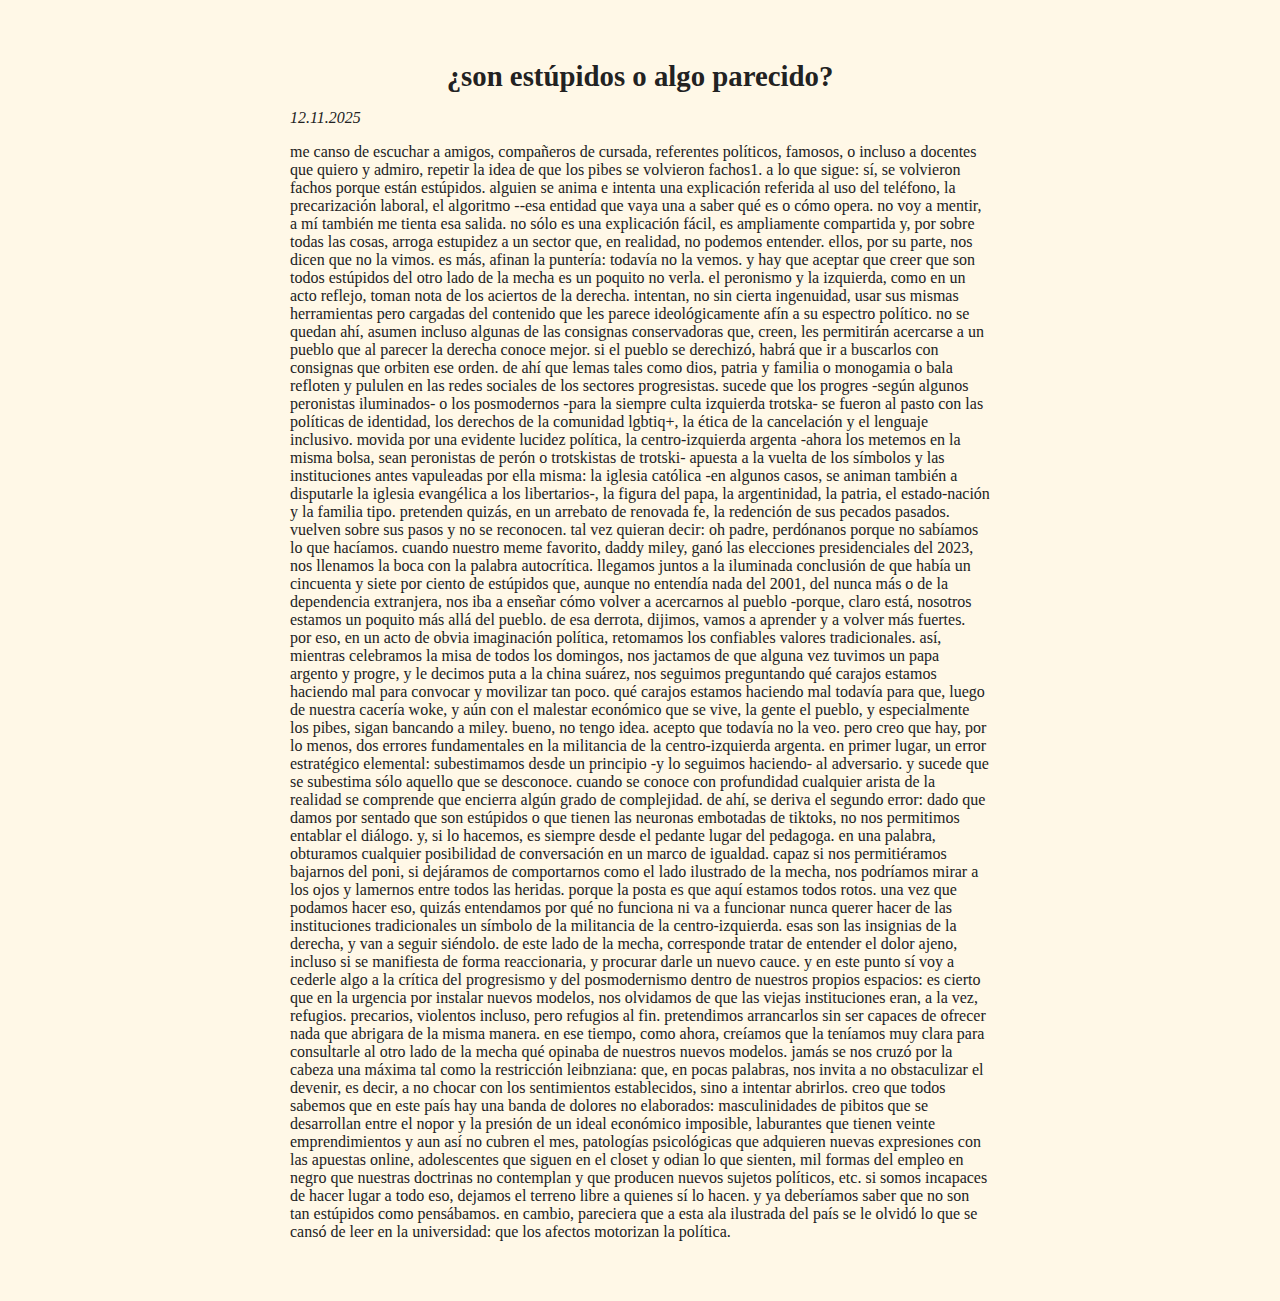
<file: posts/no-ficcion/son-estupidos-o-algo-parecido.html>
<!DOCTYPE html>
<html lang="es">
<head>
  <meta charset="UTF-8">
  <title>¿son estúpidos o algo parecido?</title>
  <link rel="stylesheet" href="../../style.css">
</head>
<body>
  <main>
    <h1>¿son estúpidos o algo parecido?</h1>
    <p><em>12.11.2025</em></p>
    <p>Me canso de escuchar a amigos, compañeros de cursada, referentes políticos, famosos, o incluso  a docentes que quiero y admiro, repetir la idea de que los pibes se volvieron fachos1. A lo que sigue: sí, se volvieron fachos porque están estúpidos. Alguien se anima e intenta una explicación referida al uso del teléfono, la precarización laboral, el algoritmo --esa entidad que vaya una a saber qué es o cómo opera. No voy a mentir, a mí también me tienta esa salida. No sólo es una explicación fácil, es ampliamente compartida y, por sobre todas las cosas, arroga estupidez a un sector que, en realidad, no podemos entender. Ellos, por su parte, nos dicen que no la vimos. Es más, afinan la puntería: todavía no la vemos. Y hay que aceptar que creer que son todos estúpidos del otro lado de la mecha es un poquito no verla.
El peronismo y la izquierda, como en un acto reflejo, toman nota de los aciertos de la derecha. Intentan, no sin cierta ingenuidad, usar sus mismas herramientas pero cargadas del contenido que les parece ideológicamente afín a su espectro político. No se quedan ahí, asumen incluso algunas de las consignas conservadoras que, creen, les permitirán acercarse a un pueblo que al parecer la derecha conoce mejor. Si el pueblo se derechizó, habrá que ir a buscarlos con consignas que orbiten ese orden. De ahí que lemas tales como dios, patria y familia o monogamia o bala refloten y pululen en las redes sociales de los sectores progresistas. Sucede que los progres -según algunos peronistas iluminados- o los posmodernos -para la siempre culta izquierda trotska- se fueron al pasto con las políticas de identidad, los derechos de la comunidad lgbtiq+, la ética de la cancelación y el lenguaje inclusivo. Movida por una evidente lucidez política, la centro-izquierda argenta -ahora los metemos en la misma bolsa, sean peronistas de Perón o trotskistas de Trotski- apuesta a la vuelta de los símbolos y las instituciones antes vapuleadas por ella misma: la iglesia católica -en algunos casos, se animan también a disputarle la iglesia evangélica a los libertarios-, la figura del Papa, la argentinidad, la patria, el Estado-nación y la familia tipo. Pretenden quizás, en un arrebato de renovada fe, la redención de sus pecados pasados. Vuelven sobre sus pasos y no se reconocen. Tal vez quieran decir: Oh Padre, perdónanos porque no sabíamos lo que hacíamos.
Cuando nuestro meme favorito, daddy Miley, ganó las elecciones presidenciales del 2023, nos llenamos la boca con la palabra autocrítica. Llegamos juntos a la iluminada conclusión de que había un cincuenta y siete por ciento de estúpidos que, aunque no entendía nada del 2001, del Nunca más o de la dependencia extranjera, nos iba a enseñar cómo volver a acercarnos al pueblo -porque, claro está, nosotros estamos un poquito más allá del pueblo. De esa derrota, dijimos, vamos a aprender y a volver más fuertes. Por eso, en un acto de obvia imaginación política, retomamos los confiables valores tradicionales. Así, mientras celebramos la misa de todos los domingos, nos jactamos de que alguna vez tuvimos un Papa argento y progre, y le decimos puta a la China Suárez, nos seguimos preguntando qué carajos estamos haciendo mal para convocar y movilizar tan poco. Qué carajos estamos haciendo mal todavía para que, luego de nuestra cacería woke, y aún con el malestar económico que se vive, la gente el pueblo, y especialmente los pibes, sigan bancando a Miley.
Bueno, no tengo idea. Acepto que todavía no la veo. Pero creo que hay, por lo menos, dos errores fundamentales en la militancia de la centro-izquierda argenta. En primer lugar, un error estratégico elemental: subestimamos desde un principio -y lo seguimos haciendo- al adversario. Y sucede que se subestima sólo aquello que se desconoce. Cuando se conoce con profundidad  cualquier arista de la realidad se comprende que encierra algún grado de complejidad. De ahí, se deriva el segundo error: dado que damos por sentado que son estúpidos o que tienen las neuronas embotadas de TikToks, no nos permitimos entablar el diálogo. Y, si lo hacemos, es siempre desde el pedante lugar del pedagoga. En una palabra, obturamos cualquier posibilidad de conversación en un marco de igualdad. Capaz si nos permitiéramos bajarnos del poni, si dejáramos de comportarnos como el lado ilustrado de la mecha, nos podríamos mirar a los ojos y lamernos entre todos las heridas. Porque la posta es que aquí estamos todos rotos. 
Una vez que podamos hacer eso, quizás entendamos por qué no funciona ni va a funcionar nunca querer hacer de las instituciones tradicionales un símbolo de la militancia de la centro-izquierda. Esas son las insignias de la derecha, y van a seguir siéndolo. De este lado de la mecha, corresponde tratar de entender el dolor ajeno, incluso si se manifiesta de forma reaccionaria, y procurar darle un nuevo cauce. Y en este punto sí voy a cederle algo a la crítica del progresismo y del posmodernismo dentro de nuestros propios espacios: es cierto que en la urgencia por instalar nuevos modelos, nos olvidamos de que las viejas instituciones eran, a la vez, refugios. Precarios, violentos incluso, pero refugios al fin. Pretendimos arrancarlos sin ser capaces de ofrecer nada que abrigara de la misma manera. En ese tiempo, como ahora, creíamos que la teníamos muy clara para consultarle al otro lado de la mecha qué opinaba de nuestros nuevos modelos. Jamás se nos cruzó por la cabeza una máxima tal como la restricción leibnziana: que, en pocas palabras, nos invita a no obstaculizar el devenir, es decir, a no chocar con los sentimientos establecidos, sino a intentar abrirlos.
Creo que todos sabemos que en este país hay una banda de dolores no elaborados: masculinidades de pibitos que se desarrollan entre el nopor y la presión de un ideal económico imposible, laburantes que tienen veinte emprendimientos y aun así no cubren el mes, patologías psicológicas que adquieren nuevas expresiones con las apuestas online, adolescentes que siguen en el closet y odian lo que sienten, mil formas del empleo en negro que nuestras doctrinas no contemplan y que producen nuevos sujetos políticos, etc. Si somos incapaces de hacer lugar a todo eso, dejamos el terreno libre a quienes sí lo hacen. Y ya deberíamos saber que no son tan estúpidos como pensábamos. En cambio, pareciera que a esta ala ilustrada del país se le olvidó lo que se cansó de leer en la universidad: que los afectos motorizan la política. 
</p>
  </main>
</body>
</html>
</file>
<file: style.css>
body {
  background-color: #fff8e7;
  color: #222;
  font-family: "Georgia", serif;
  text-transform: lowercase;
  max-width: 700px;
  margin: 60px auto;
  padding: 0 20px;
}

h1 {
  font-size: 1.8em;
  text-align: center;
  margin-bottom: 10px;
}

nav {
  text-align: center;
  margin-bottom: 40px;
}

nav a {
  margin: 0 10px;
  text-decoration: none;
  color: #333;
}

nav a:hover {
  color: #000;
}

h2 {
  font-size: 1.2em;
  border-bottom: 1px solid #ccc;
  padding-bottom: 5px;
  margin-top: 40px;
}

ul {
  list-style: none;
  padding: 0;
}

li {
  margin-bottom: 6px;
}

a {
  text-decoration: none;
  color: #333;
}

a:hover {
  color: #000;
}

/* estilos solo para páginas de posts */
.post-page {
  text-transform: none; 
  text-align: justify;
  line-height: 1.6;
  font-size: 1.05em;
  margin-top: 40px;
}

.post-page h1 {
  text-transform: none;
  font-size: 1.5em;
  margin-bottom: 0.2em;
}

.post-page p {
  margin-bottom: 1em;
}
</file>
